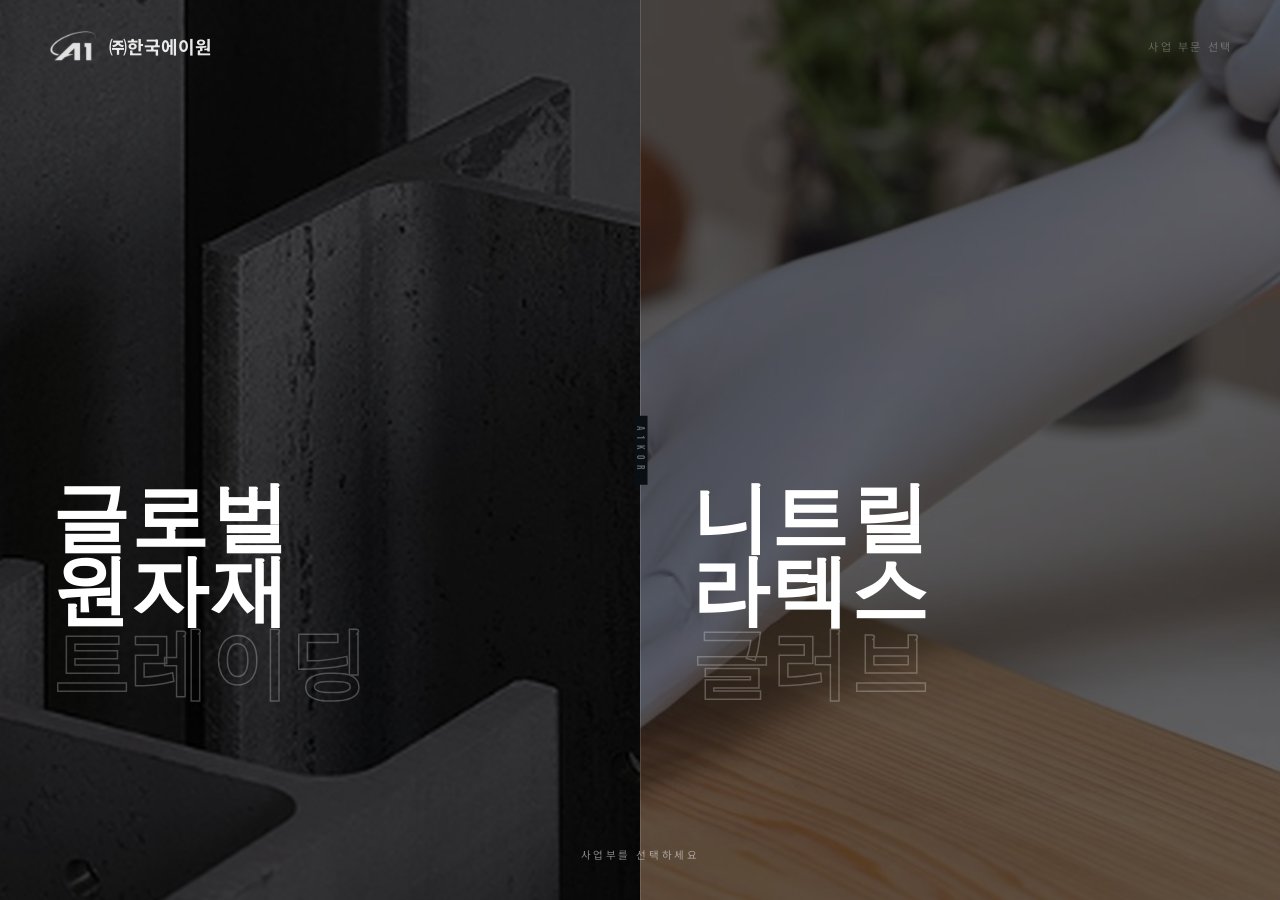
<file: index.html>
<!DOCTYPE html>
<html lang="ko">
<head>
<meta charset="UTF-8">
<meta name="viewport" content="width=device-width, initial-scale=1.0">
<title>㈜한국에이원</title>
<link href="https://fonts.googleapis.com/css2?family=Noto+Sans+KR:wght@300;400;700;900&family=Bebas+Neue&display=swap" rel="stylesheet">
<style>
* { box-sizing: border-box; margin: 0; padding: 0; }
html, body { width: 100%; height: 100%; overflow: hidden; font-family: 'Noto Sans KR', sans-serif; }

.stage {
  position: fixed; inset: 0;
  display: flex;
}

.panel {
  position: relative; overflow: hidden; cursor: pointer;
  flex: 1 1 0; min-width: 0;
  transition: flex-grow 0.7s cubic-bezier(0.77,0,0.18,1);
}
@media (hover: hover) and (min-width: 769px) {
  .stage:has(.panel-raw:hover)   .panel-raw   { flex-grow: 1.3; }
  .stage:has(.panel-raw:hover)   .panel-glove { flex-grow: 0.7; }
  .stage:has(.panel-glove:hover) .panel-glove { flex-grow: 1.3; }
  .stage:has(.panel-glove:hover) .panel-raw   { flex-grow: 0.7; }
}

.panel-bg {
  position: absolute; inset: -5%;
  background-size: cover; background-position: center;
  transition: transform 0.9s cubic-bezier(0.25,0.46,0.45,0.94), filter 0.6s ease;
  filter: brightness(.45) saturate(.7);
}
.panel:hover .panel-bg {
  transform: scale(1.06);
  filter: brightness(.28) saturate(.5);
}

.panel-raw .panel-bg {
  background-image: url('/img/hub-raw.jpg');
}
.panel-glove .panel-bg {
  background-image: url('/img/hub-glove.jpg');
}
.panel-raw::after {
  content: ''; position: absolute; inset: 0;
  background: linear-gradient(135deg, rgba(43,140,60,0) 0%, rgba(43,140,60,.18) 100%);
  opacity: 0; transition: opacity .5s;
}
.panel-glove::after {
  content: ''; position: absolute; inset: 0;
  background: linear-gradient(135deg, rgba(30,90,180,0) 0%, rgba(30,90,180,.18) 100%);
  opacity: 0; transition: opacity .5s;
}
.panel:hover::after { opacity: 1; }

/* 세로 구분선 */
.divider {
  position: fixed; left: 50%; top: 0; bottom: 0; width: 1px;
  background: rgba(255,255,255,.15); z-index: 10; pointer-events: none;
  transition: left 0.7s cubic-bezier(0.77,0,0.18,1);
}
@media (hover: hover) and (min-width: 769px) {
  body:has(.panel-raw:hover)   .divider { left: 65%; }
  body:has(.panel-glove:hover) .divider { left: 35%; }
}
.divider::before {
  content: 'A1KOR';
  position: absolute; top: 50%; left: 50%;
  transform: translate(-50%, -50%);
  font-family: 'Bebas Neue', sans-serif;
  font-size: 11px; letter-spacing: .5em;
  color: rgba(255,255,255,.35);
  background: #0a0f14;
  padding: 10px 0;
  writing-mode: vertical-rl;
  pointer-events: none;
}

/* 패널 컨텐츠 */
.panel-content {
  position: absolute; inset: 0;
  display: flex; flex-direction: column;
  justify-content: flex-end;
  padding: 52px 52px;
  z-index: 2;
}

/* 태그 */
.p-tag {
  display: inline-flex; align-items: center; gap: 8px;
  font-size: 11px; letter-spacing: .22em; text-transform: uppercase;
  margin-bottom: 16px;
  opacity: 0; transform: translateY(12px);
  transition: opacity .4s .1s, transform .4s .1s;
}
.panel:hover .p-tag { opacity: 1; transform: translateY(0); }
.p-tag::before { content: ''; width: 22px; height: 1px; background: currentColor; }
.panel-raw .p-tag   { color: #5ec97a; }
.panel-glove .p-tag { color: #7ab4f5; }

/* 타이틀 */
.p-title {
  font-family: 'Bebas Neue', sans-serif;
  font-size: clamp(48px, 6vw, 84px);
  color: #fff; line-height: .95; letter-spacing: .03em;
  margin-bottom: 14px;
  transform: translateY(8px);
  transition: transform .5s cubic-bezier(.25,.46,.45,.94);
}
.panel:hover .p-title { transform: translateY(0); }
.p-title span {
  display: block;
  -webkit-text-stroke: 1.5px rgba(255,255,255,.25);
  color: transparent;
  transition: color .4s .15s, -webkit-text-stroke .4s;
}
.panel-raw:hover .p-title span   { color: #2B8C3C; -webkit-text-stroke-color: transparent; }
.panel-glove:hover .p-title span { color: #3b82f6; -webkit-text-stroke-color: transparent; }

/* 서브 */
.p-sub {
  font-size: 13.5px; color: rgba(255,255,255,.55);
  line-height: 1.65; max-width: 280px;
  opacity: 0; transform: translateY(10px);
  transition: opacity .4s .2s, transform .4s .2s;
  margin-bottom: 28px;
}
.panel:hover .p-sub { opacity: 1; transform: translateY(0); }

/* ── 버튼 그룹 ── */
.p-btns {
  display: flex; flex-direction: column; gap: 10px;
  opacity: 0; transform: translateY(8px);
  transition: opacity .35s .25s, transform .35s .25s;
}
.panel:hover .p-btns { opacity: 1; transform: translateY(0); }

/* 메인 버튼 (사이트 입장) */
.btn-main {
  display: inline-flex; align-items: center; gap: 12px;
  font-size: 13px; font-weight: 700; letter-spacing: .08em;
  border: none; background: none; cursor: pointer;
  font-family: inherit; padding: 0; width: fit-content;
}
.btn-main::after {
  content: ''; width: 28px; height: 1px;
  background: currentColor; transition: width .3s;
}
.btn-main:hover::after { width: 44px; }
.panel-raw   .btn-main { color: #5ec97a; }
.panel-glove .btn-main { color: #7ab4f5; }

/* 서브 버튼 (시장 뉴스) */
.btn-news {
  display: inline-flex; align-items: center; gap: 9px;
  font-size: 12px; font-weight: 700; letter-spacing: .1em; text-transform: uppercase;
  border: 1px solid rgba(255,255,255,.15); background: rgba(255,255,255,.04);
  cursor: pointer; font-family: inherit;
  padding: 9px 14px; width: fit-content;
  color: rgba(255,255,255,.55);
  transition: all .25s;
}
.btn-news:hover {
  border-color: rgba(255,255,255,.4);
  background: rgba(255,255,255,.08);
  color: rgba(255,255,255,.9);
}
.panel-raw   .btn-news { border-color: rgba(94,201,122,.35); color: #5ec97a; background: rgba(43,140,60,.1); }
.panel-raw   .btn-news:hover { border-color: rgba(94,201,122,.8); background: rgba(43,140,60,.2); }
.panel-glove .btn-news { border-color: rgba(122,180,245,.35); color: #7ab4f5; background: rgba(59,130,246,.1); }
.panel-glove .btn-news:hover { border-color: rgba(122,180,245,.8); background: rgba(59,130,246,.2); }
.btn-news-dot {
  width: 6px; height: 6px; border-radius: 50%; flex-shrink: 0;
  animation: livepulse 1.6s ease-in-out infinite;
}
.panel-raw   .btn-news-dot { background: #5ec97a; }
.panel-glove .btn-news-dot { background: #7ab4f5; }
@keyframes livepulse { 0%,100%{opacity:1} 50%{opacity:.25} }
.btn-news-arrow { font-size: 12px; margin-left: 2px; transition: transform .25s; }
.btn-news:hover .btn-news-arrow { transform: translate(2px,-2px); }

/* 헤더 */
.header {
  position: fixed; top: 0; left: 0; right: 0;
  padding: 28px 48px;
  display: flex; align-items: center; justify-content: space-between;
  z-index: 20; pointer-events: none;
}
.header-logo { display: flex; align-items: center; gap: 12px; }
.header-logo img { height: 36px; filter: brightness(0) invert(1) opacity(.9); }
.header-logo-t { font-size: 18px; font-weight: 700; color: rgba(255,255,255,.9); letter-spacing: -.01em; }
.header-sub { font-size: 11px; letter-spacing: .2em; text-transform: uppercase; color: rgba(255,255,255,.28); }

/* 힌트 */
.hint {
  position: fixed; bottom: 36px; left: 50%;
  transform: translateX(-50%);
  z-index: 20; text-align: center; pointer-events: none;
  animation: hintfade 2.5s ease-in-out infinite;
}
@keyframes hintfade { 0%,100%{opacity:.25} 50%{opacity:.6} }
.hint span { font-size: 10.5px; letter-spacing: .24em; text-transform: uppercase; color: rgba(255,255,255,.5); }

/* 진입 애니메이션 */
.panel { opacity: 0; animation: panelin 1.1s cubic-bezier(.25,.46,.45,.94) forwards; }
.panel-raw   { animation-delay: .1s; }
.panel-glove { animation-delay: .25s; }
@keyframes panelin { from{opacity:0;transform:scale(1.04)} to{opacity:1;transform:scale(1)} }

/* 플래시 */
.flash {
  position: fixed; inset: 0; background: #fff;
  z-index: 9999; opacity: 0; pointer-events: none;
  transition: opacity .18s ease;
}
.flash.on { opacity: 1; pointer-events: all; }

/* ── 반응형 ── */
@media (max-width: 768px) {
  .stage { flex-direction: column; }
  .divider { left: 0; right: 0; top: 50%; bottom: auto; width: 100%; height: 1px; transition: none; }
  .divider::before { writing-mode: horizontal-tb; top: 50%; left: 50%; }
  .p-title { font-size: clamp(40px, 10vw, 64px); }
  .panel-content { padding: 28px 28px; }
  .p-tag, .p-sub, .p-btns { opacity: 1; transform: translateY(0); }
  .panel-bg { filter: brightness(.38) saturate(.65); }
  .header { padding: 18px 24px; }
  .header-logo img { height: 26px; }
  .header-logo-t { font-size: 15px; }
  .hint { bottom: 16px; }
}
</style>
</head>
<body>

<div class="flash" id="flash"></div>

<!-- 헤더 -->
<header class="header">
  <div class="header-logo">
    <img src="/img/a1-logo.png" alt="㈜한국에이원">
    <div><div class="header-logo-t">㈜한국에이원</div></div>
  </div>
  <div class="header-sub">사업 부문 선택</div>
</header>

<div class="divider"></div>

<div class="stage">

  <!-- 원자재 -->
  <div class="panel panel-raw" onclick="goTo('https://material.a1kor.com')">
    <div class="panel-bg"></div>
    <div class="panel-content">
      <div class="p-tag">원자재 사업부</div>
      <h2 class="p-title">글로벌<br>원자재<br><span>트레이딩</span></h2>
      <p class="p-sub">페로합금 · 철강 원료 · 비철금속<br>제강사 · 주조사 직접 공급</p>
      <div class="p-btns">
        <button class="btn-main" onclick="event.stopPropagation();goTo('https://material.a1kor.com')">사이트 입장</button>
        <button class="btn-news" onclick="event.stopPropagation();goTo('https://news.a1kor.com')">
          <span class="btn-news-dot"></span>
          LIVE · 원자재 시장 뉴스
          <span class="btn-news-arrow">↗</span>
        </button>
      </div>
    </div>
  </div>

  <!-- 글러브 -->
  <div class="panel panel-glove" onclick="goTo('https://glove.a1kor.com')">
    <div class="panel-bg"></div>
    <div class="panel-content">
      <div class="p-tag">소모품 사업부</div>
      <h2 class="p-title">니트릴<br>라텍스<br><span>글러브</span></h2>
      <p class="p-sub">니트릴 · 라텍스 · 비닐 장갑<br>산업용 · 의료용 소모품 공급</p>
      <div class="p-btns">
        <button class="btn-main" onclick="event.stopPropagation();goTo('https://glove.a1kor.com')">사이트 입장</button>
        <button class="btn-news" onclick="event.stopPropagation();goTo('https://market.a1kor.com')">
          <span class="btn-news-dot"></span>
          LIVE · 글러브 시장 뉴스
          <span class="btn-news-arrow">↗</span>
        </button>
      </div>
    </div>
  </div>

</div>

<div class="hint"><span>사업부를 선택하세요</span></div>

<script>
function goTo(url) {
  const flash = document.getElementById('flash');
  flash.classList.add('on');
  setTimeout(() => { window.location.href = url; }, 300);
}
</script>
</body>
</html>
</file>
